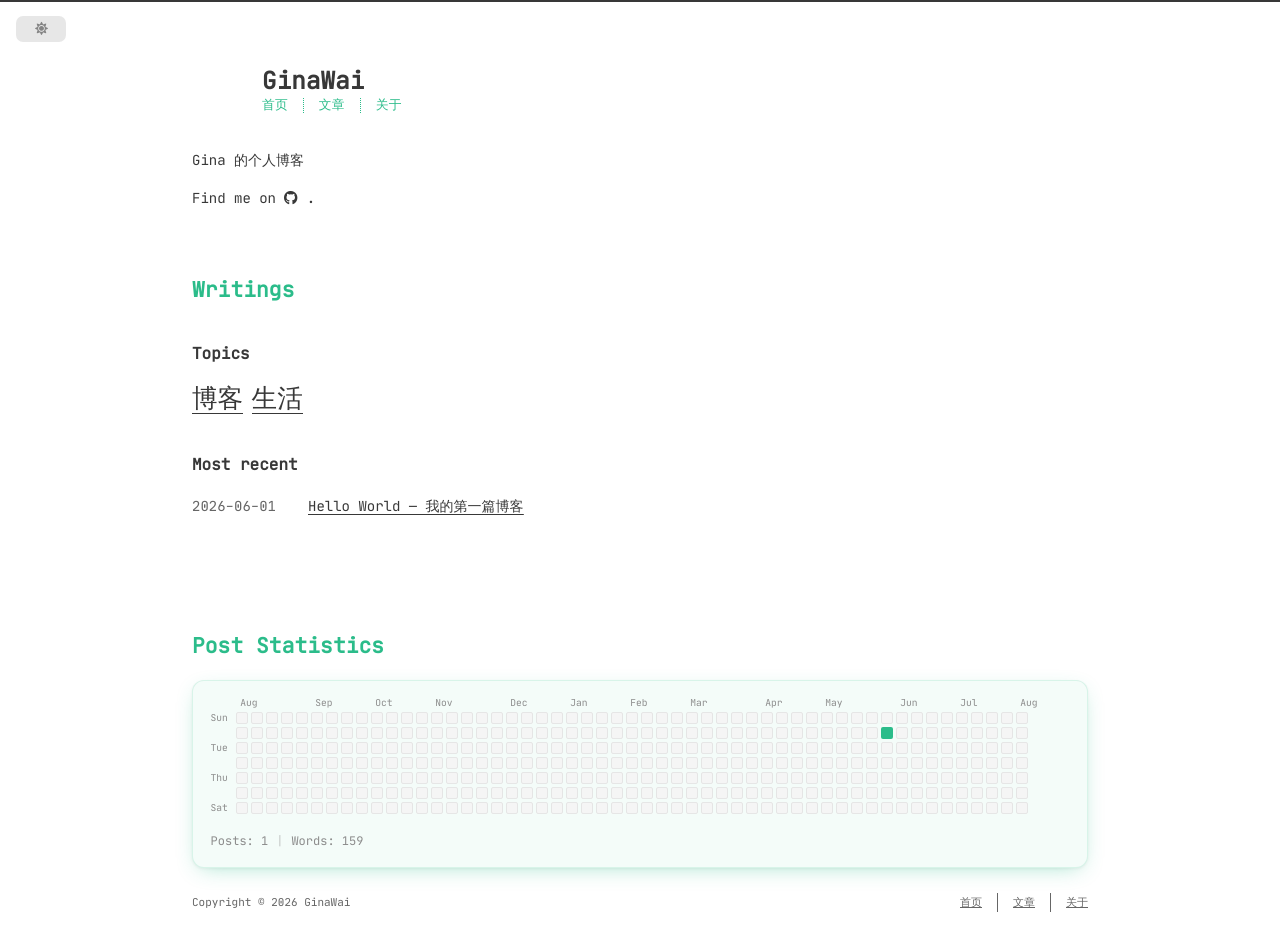
<file: index.html>
<!doctype html><html lang=en><head><meta name=generator content="Hugo 0.164.0"><link rel=stylesheet href=/lib/font-awesome/css/all.min.css><link rel=preload href=/lib/font-awesome/webfonts/fa-brands-400.woff2 as=font type=font/woff2 crossorigin=anonymous><link rel=preload href=/lib/font-awesome/webfonts/fa-regular-400.woff2 as=font type=font/woff2 crossorigin=anonymous><link rel=preload href=/lib/font-awesome/webfonts/fa-solid-900.woff2 as=font type=font/woff2 crossorigin=anonymous><link rel=preload href=/lib/JetBrainsMono/web/woff2/JetBrainsMono-Regular.woff2 as=font type=font/woff2 crossorigin=anonymous><meta charset=utf-8><meta http-equiv=X-UA-Compatible content="IE=edge"><title>GinaWai</title><link rel=canonical href=https://ginawai.com/><meta name=description content="Gina 的个人博客"><meta name=viewport content="width=device-width,initial-scale=1"><meta name=robots content="all,follow"><meta name=googlebot content="index,follow,snippet,archive"><meta property="og:title" content="GinaWai"><meta property="og:description" content><meta property="og:type" content="website"><meta property="og:url" content="https://ginawai.com/"><meta property="og:site_name" content="GinaWai"><meta name=twitter:card content="summary"><meta name=twitter:title content="GinaWai"><meta name=twitter:description content="Gina 的个人博客"><script type=application/ld+json>{"@context":"https://schema.org","@type":"WebSite","description":"Gina 的个人博客","inLanguage":"en","name":"GinaWai","publisher":{"@type":"Organization","logo":{"@type":"ImageObject","url":"https://ginawai.com/images/logo.png"},"name":"GinaWai"},"url":"https://ginawai.com/"}</script><link rel=stylesheet href=/css/styles.3b1cc9572a109bce3644750504dba1f83e7b156c84bf9d6080d5e50a12a314f81634ddd7fe08fe8ab1864ca6730eee7ba30453d2469bfb63cdae77ea252ee211.css integrity="sha512-OxzJVyoQm842RHUFBNuh+D57FWyEv51ggNXlChKjFPgWNN3X/gj+irGGTKZzDu57owRT0kab+2PNrnfqJS7iEQ==" crossorigin=anonymous><link rel=icon type=image/x-icon href=https://ginawai.com/images/favicon.ico><link rel="shortcut icon" type=image/x-icon href=https://ginawai.com/images/favicon.ico><script>(function(){try{var n=localStorage.getItem("theme"),t=window.matchMedia&&window.matchMedia("(prefers-color-scheme: dark)").matches?"dark":"light",e=n||t;(e==="white"||e==="classic")&&(e="light",localStorage.setItem("theme",e)),e&&e!=="default"&&document.documentElement.classList.add("theme-"+e)}catch{}})()</script><script>document.documentElement.dataset.copyLabel="Copy",document.documentElement.dataset.copiedLabel="Copied!",document.documentElement.dataset.searchTitle="Search",document.documentElement.dataset.searchLoading="Loading…",document.documentElement.dataset.searchNoResults="No results found",document.documentElement.dataset.searchError="Search index failed to load.",document.documentElement.dataset.webmentionsEmpty="No mentions yet",document.documentElement.dataset.webmentionsAnon="Mention"</script></head><body class="max-width mx-auto px3 ltr"><div id=reading-progress class=reading-progress aria-hidden=true hidden></div><div class=theme-switcher></div><div class="content index py4"><header id=header><a href=https://ginawai.com/ class=h-card rel=me><div id=logo style=background-image:url(https://ginawai.com/images/logo.png)></div><div id=title><h1 class=p-name>GinaWai</h1></div></a><div id=nav><ul><li class=icon><a href=# aria-label=Menu><i class="fas fa-bars fa-2x" aria-hidden=true></i></a></li><li><a href=/>首页</a></li><li><a href=/posts/>文章</a></li><li><a href=/about/>关于</a></li></ul></div></header><section id=about>Gina 的个人博客<p>Find me on
<a class=icon target=_blank rel="me noopener noreferrer" href=https://github.com/Ginawai aria-label=github><i class="fab fa-github" aria-hidden=true></i>
</a>.</p></section><section id=writing><span class=h1><a href=https://ginawai.com/>Writings</a></span>
<span class=h2>Topics</span>
<span class="widget tagcloud"><a style=font-size:1.6rem href=https://ginawai.com/tags/%E5%8D%9A%E5%AE%A2/>博客</a>
<a style=font-size:1.6rem href=https://ginawai.com/tags/%E7%94%9F%E6%B4%BB/>生活</a>
</span><span class=h2>Most recent</span><ul class=post-list><li class=post-item><div class=meta><time datetime="2026-06-01 00:00:00 +0000 UTC" itemprop=datePublished>2026-06-01</time></div><span><a href=https://ginawai.com/posts/hello-world/>Hello World — 我的第一篇博客</a></span></li></ul></section><section id=recent-activity><div class=activity-head><span class=h1>Post Statistics</span></div><div class=activity-chart><div class=heatmap><div class=heat-months><span class=heat-corner></span><div class=heat-month-cols><span class="heat-month is-on">Aug</span>
<span class=heat-month></span>
<span class=heat-month></span>
<span class=heat-month></span>
<span class=heat-month></span>
<span class="heat-month is-on">Sep</span>
<span class=heat-month></span>
<span class=heat-month></span>
<span class=heat-month></span>
<span class="heat-month is-on">Oct</span>
<span class=heat-month></span>
<span class=heat-month></span>
<span class=heat-month></span>
<span class="heat-month is-on">Nov</span>
<span class=heat-month></span>
<span class=heat-month></span>
<span class=heat-month></span>
<span class=heat-month></span>
<span class="heat-month is-on">Dec</span>
<span class=heat-month></span>
<span class=heat-month></span>
<span class=heat-month></span>
<span class="heat-month is-on">Jan</span>
<span class=heat-month></span>
<span class=heat-month></span>
<span class=heat-month></span>
<span class="heat-month is-on">Feb</span>
<span class=heat-month></span>
<span class=heat-month></span>
<span class=heat-month></span>
<span class="heat-month is-on">Mar</span>
<span class=heat-month></span>
<span class=heat-month></span>
<span class=heat-month></span>
<span class=heat-month></span>
<span class="heat-month is-on">Apr</span>
<span class=heat-month></span>
<span class=heat-month></span>
<span class=heat-month></span>
<span class="heat-month is-on">May</span>
<span class=heat-month></span>
<span class=heat-month></span>
<span class=heat-month></span>
<span class=heat-month></span>
<span class="heat-month is-on">Jun</span>
<span class=heat-month></span>
<span class=heat-month></span>
<span class=heat-month></span>
<span class="heat-month is-on">Jul</span>
<span class=heat-month></span>
<span class=heat-month></span>
<span class=heat-month></span>
<span class="heat-month is-on">Aug</span></div></div><div class=heat-body><div class=heat-weekdays><span class=heat-wd>Sun</span>
<span class="heat-wd is-blank"></span>
<span class=heat-wd>Tue</span>
<span class="heat-wd is-blank"></span>
<span class=heat-wd>Thu</span>
<span class="heat-wd is-blank"></span>
<span class=heat-wd>Sat</span></div><div class=heat-grid><div class=heat-week><span class="heat-cell L0" title="2025-08-03 · 0 posts"></span>
<span class="heat-cell L0" title="2025-08-04 · 0 posts"></span>
<span class="heat-cell L0" title="2025-08-05 · 0 posts"></span>
<span class="heat-cell L0" title="2025-08-06 · 0 posts"></span>
<span class="heat-cell L0" title="2025-08-07 · 0 posts"></span>
<span class="heat-cell L0" title="2025-08-08 · 0 posts"></span>
<span class="heat-cell L0" title="2025-08-09 · 0 posts"></span></div><div class=heat-week><span class="heat-cell L0" title="2025-08-10 · 0 posts"></span>
<span class="heat-cell L0" title="2025-08-11 · 0 posts"></span>
<span class="heat-cell L0" title="2025-08-12 · 0 posts"></span>
<span class="heat-cell L0" title="2025-08-13 · 0 posts"></span>
<span class="heat-cell L0" title="2025-08-14 · 0 posts"></span>
<span class="heat-cell L0" title="2025-08-15 · 0 posts"></span>
<span class="heat-cell L0" title="2025-08-16 · 0 posts"></span></div><div class=heat-week><span class="heat-cell L0" title="2025-08-17 · 0 posts"></span>
<span class="heat-cell L0" title="2025-08-18 · 0 posts"></span>
<span class="heat-cell L0" title="2025-08-19 · 0 posts"></span>
<span class="heat-cell L0" title="2025-08-20 · 0 posts"></span>
<span class="heat-cell L0" title="2025-08-21 · 0 posts"></span>
<span class="heat-cell L0" title="2025-08-22 · 0 posts"></span>
<span class="heat-cell L0" title="2025-08-23 · 0 posts"></span></div><div class=heat-week><span class="heat-cell L0" title="2025-08-24 · 0 posts"></span>
<span class="heat-cell L0" title="2025-08-25 · 0 posts"></span>
<span class="heat-cell L0" title="2025-08-26 · 0 posts"></span>
<span class="heat-cell L0" title="2025-08-27 · 0 posts"></span>
<span class="heat-cell L0" title="2025-08-28 · 0 posts"></span>
<span class="heat-cell L0" title="2025-08-29 · 0 posts"></span>
<span class="heat-cell L0" title="2025-08-30 · 0 posts"></span></div><div class=heat-week><span class="heat-cell L0" title="2025-08-31 · 0 posts"></span>
<span class="heat-cell L0" title="2025-09-01 · 0 posts"></span>
<span class="heat-cell L0" title="2025-09-02 · 0 posts"></span>
<span class="heat-cell L0" title="2025-09-03 · 0 posts"></span>
<span class="heat-cell L0" title="2025-09-04 · 0 posts"></span>
<span class="heat-cell L0" title="2025-09-05 · 0 posts"></span>
<span class="heat-cell L0" title="2025-09-06 · 0 posts"></span></div><div class=heat-week><span class="heat-cell L0" title="2025-09-07 · 0 posts"></span>
<span class="heat-cell L0" title="2025-09-08 · 0 posts"></span>
<span class="heat-cell L0" title="2025-09-09 · 0 posts"></span>
<span class="heat-cell L0" title="2025-09-10 · 0 posts"></span>
<span class="heat-cell L0" title="2025-09-11 · 0 posts"></span>
<span class="heat-cell L0" title="2025-09-12 · 0 posts"></span>
<span class="heat-cell L0" title="2025-09-13 · 0 posts"></span></div><div class=heat-week><span class="heat-cell L0" title="2025-09-14 · 0 posts"></span>
<span class="heat-cell L0" title="2025-09-15 · 0 posts"></span>
<span class="heat-cell L0" title="2025-09-16 · 0 posts"></span>
<span class="heat-cell L0" title="2025-09-17 · 0 posts"></span>
<span class="heat-cell L0" title="2025-09-18 · 0 posts"></span>
<span class="heat-cell L0" title="2025-09-19 · 0 posts"></span>
<span class="heat-cell L0" title="2025-09-20 · 0 posts"></span></div><div class=heat-week><span class="heat-cell L0" title="2025-09-21 · 0 posts"></span>
<span class="heat-cell L0" title="2025-09-22 · 0 posts"></span>
<span class="heat-cell L0" title="2025-09-23 · 0 posts"></span>
<span class="heat-cell L0" title="2025-09-24 · 0 posts"></span>
<span class="heat-cell L0" title="2025-09-25 · 0 posts"></span>
<span class="heat-cell L0" title="2025-09-26 · 0 posts"></span>
<span class="heat-cell L0" title="2025-09-27 · 0 posts"></span></div><div class=heat-week><span class="heat-cell L0" title="2025-09-28 · 0 posts"></span>
<span class="heat-cell L0" title="2025-09-29 · 0 posts"></span>
<span class="heat-cell L0" title="2025-09-30 · 0 posts"></span>
<span class="heat-cell L0" title="2025-10-01 · 0 posts"></span>
<span class="heat-cell L0" title="2025-10-02 · 0 posts"></span>
<span class="heat-cell L0" title="2025-10-03 · 0 posts"></span>
<span class="heat-cell L0" title="2025-10-04 · 0 posts"></span></div><div class=heat-week><span class="heat-cell L0" title="2025-10-05 · 0 posts"></span>
<span class="heat-cell L0" title="2025-10-06 · 0 posts"></span>
<span class="heat-cell L0" title="2025-10-07 · 0 posts"></span>
<span class="heat-cell L0" title="2025-10-08 · 0 posts"></span>
<span class="heat-cell L0" title="2025-10-09 · 0 posts"></span>
<span class="heat-cell L0" title="2025-10-10 · 0 posts"></span>
<span class="heat-cell L0" title="2025-10-11 · 0 posts"></span></div><div class=heat-week><span class="heat-cell L0" title="2025-10-12 · 0 posts"></span>
<span class="heat-cell L0" title="2025-10-13 · 0 posts"></span>
<span class="heat-cell L0" title="2025-10-14 · 0 posts"></span>
<span class="heat-cell L0" title="2025-10-15 · 0 posts"></span>
<span class="heat-cell L0" title="2025-10-16 · 0 posts"></span>
<span class="heat-cell L0" title="2025-10-17 · 0 posts"></span>
<span class="heat-cell L0" title="2025-10-18 · 0 posts"></span></div><div class=heat-week><span class="heat-cell L0" title="2025-10-19 · 0 posts"></span>
<span class="heat-cell L0" title="2025-10-20 · 0 posts"></span>
<span class="heat-cell L0" title="2025-10-21 · 0 posts"></span>
<span class="heat-cell L0" title="2025-10-22 · 0 posts"></span>
<span class="heat-cell L0" title="2025-10-23 · 0 posts"></span>
<span class="heat-cell L0" title="2025-10-24 · 0 posts"></span>
<span class="heat-cell L0" title="2025-10-25 · 0 posts"></span></div><div class=heat-week><span class="heat-cell L0" title="2025-10-26 · 0 posts"></span>
<span class="heat-cell L0" title="2025-10-27 · 0 posts"></span>
<span class="heat-cell L0" title="2025-10-28 · 0 posts"></span>
<span class="heat-cell L0" title="2025-10-29 · 0 posts"></span>
<span class="heat-cell L0" title="2025-10-30 · 0 posts"></span>
<span class="heat-cell L0" title="2025-10-31 · 0 posts"></span>
<span class="heat-cell L0" title="2025-11-01 · 0 posts"></span></div><div class=heat-week><span class="heat-cell L0" title="2025-11-02 · 0 posts"></span>
<span class="heat-cell L0" title="2025-11-03 · 0 posts"></span>
<span class="heat-cell L0" title="2025-11-04 · 0 posts"></span>
<span class="heat-cell L0" title="2025-11-05 · 0 posts"></span>
<span class="heat-cell L0" title="2025-11-06 · 0 posts"></span>
<span class="heat-cell L0" title="2025-11-07 · 0 posts"></span>
<span class="heat-cell L0" title="2025-11-08 · 0 posts"></span></div><div class=heat-week><span class="heat-cell L0" title="2025-11-09 · 0 posts"></span>
<span class="heat-cell L0" title="2025-11-10 · 0 posts"></span>
<span class="heat-cell L0" title="2025-11-11 · 0 posts"></span>
<span class="heat-cell L0" title="2025-11-12 · 0 posts"></span>
<span class="heat-cell L0" title="2025-11-13 · 0 posts"></span>
<span class="heat-cell L0" title="2025-11-14 · 0 posts"></span>
<span class="heat-cell L0" title="2025-11-15 · 0 posts"></span></div><div class=heat-week><span class="heat-cell L0" title="2025-11-16 · 0 posts"></span>
<span class="heat-cell L0" title="2025-11-17 · 0 posts"></span>
<span class="heat-cell L0" title="2025-11-18 · 0 posts"></span>
<span class="heat-cell L0" title="2025-11-19 · 0 posts"></span>
<span class="heat-cell L0" title="2025-11-20 · 0 posts"></span>
<span class="heat-cell L0" title="2025-11-21 · 0 posts"></span>
<span class="heat-cell L0" title="2025-11-22 · 0 posts"></span></div><div class=heat-week><span class="heat-cell L0" title="2025-11-23 · 0 posts"></span>
<span class="heat-cell L0" title="2025-11-24 · 0 posts"></span>
<span class="heat-cell L0" title="2025-11-25 · 0 posts"></span>
<span class="heat-cell L0" title="2025-11-26 · 0 posts"></span>
<span class="heat-cell L0" title="2025-11-27 · 0 posts"></span>
<span class="heat-cell L0" title="2025-11-28 · 0 posts"></span>
<span class="heat-cell L0" title="2025-11-29 · 0 posts"></span></div><div class=heat-week><span class="heat-cell L0" title="2025-11-30 · 0 posts"></span>
<span class="heat-cell L0" title="2025-12-01 · 0 posts"></span>
<span class="heat-cell L0" title="2025-12-02 · 0 posts"></span>
<span class="heat-cell L0" title="2025-12-03 · 0 posts"></span>
<span class="heat-cell L0" title="2025-12-04 · 0 posts"></span>
<span class="heat-cell L0" title="2025-12-05 · 0 posts"></span>
<span class="heat-cell L0" title="2025-12-06 · 0 posts"></span></div><div class=heat-week><span class="heat-cell L0" title="2025-12-07 · 0 posts"></span>
<span class="heat-cell L0" title="2025-12-08 · 0 posts"></span>
<span class="heat-cell L0" title="2025-12-09 · 0 posts"></span>
<span class="heat-cell L0" title="2025-12-10 · 0 posts"></span>
<span class="heat-cell L0" title="2025-12-11 · 0 posts"></span>
<span class="heat-cell L0" title="2025-12-12 · 0 posts"></span>
<span class="heat-cell L0" title="2025-12-13 · 0 posts"></span></div><div class=heat-week><span class="heat-cell L0" title="2025-12-14 · 0 posts"></span>
<span class="heat-cell L0" title="2025-12-15 · 0 posts"></span>
<span class="heat-cell L0" title="2025-12-16 · 0 posts"></span>
<span class="heat-cell L0" title="2025-12-17 · 0 posts"></span>
<span class="heat-cell L0" title="2025-12-18 · 0 posts"></span>
<span class="heat-cell L0" title="2025-12-19 · 0 posts"></span>
<span class="heat-cell L0" title="2025-12-20 · 0 posts"></span></div><div class=heat-week><span class="heat-cell L0" title="2025-12-21 · 0 posts"></span>
<span class="heat-cell L0" title="2025-12-22 · 0 posts"></span>
<span class="heat-cell L0" title="2025-12-23 · 0 posts"></span>
<span class="heat-cell L0" title="2025-12-24 · 0 posts"></span>
<span class="heat-cell L0" title="2025-12-25 · 0 posts"></span>
<span class="heat-cell L0" title="2025-12-26 · 0 posts"></span>
<span class="heat-cell L0" title="2025-12-27 · 0 posts"></span></div><div class=heat-week><span class="heat-cell L0" title="2025-12-28 · 0 posts"></span>
<span class="heat-cell L0" title="2025-12-29 · 0 posts"></span>
<span class="heat-cell L0" title="2025-12-30 · 0 posts"></span>
<span class="heat-cell L0" title="2025-12-31 · 0 posts"></span>
<span class="heat-cell L0" title="2026-01-01 · 0 posts"></span>
<span class="heat-cell L0" title="2026-01-02 · 0 posts"></span>
<span class="heat-cell L0" title="2026-01-03 · 0 posts"></span></div><div class=heat-week><span class="heat-cell L0" title="2026-01-04 · 0 posts"></span>
<span class="heat-cell L0" title="2026-01-05 · 0 posts"></span>
<span class="heat-cell L0" title="2026-01-06 · 0 posts"></span>
<span class="heat-cell L0" title="2026-01-07 · 0 posts"></span>
<span class="heat-cell L0" title="2026-01-08 · 0 posts"></span>
<span class="heat-cell L0" title="2026-01-09 · 0 posts"></span>
<span class="heat-cell L0" title="2026-01-10 · 0 posts"></span></div><div class=heat-week><span class="heat-cell L0" title="2026-01-11 · 0 posts"></span>
<span class="heat-cell L0" title="2026-01-12 · 0 posts"></span>
<span class="heat-cell L0" title="2026-01-13 · 0 posts"></span>
<span class="heat-cell L0" title="2026-01-14 · 0 posts"></span>
<span class="heat-cell L0" title="2026-01-15 · 0 posts"></span>
<span class="heat-cell L0" title="2026-01-16 · 0 posts"></span>
<span class="heat-cell L0" title="2026-01-17 · 0 posts"></span></div><div class=heat-week><span class="heat-cell L0" title="2026-01-18 · 0 posts"></span>
<span class="heat-cell L0" title="2026-01-19 · 0 posts"></span>
<span class="heat-cell L0" title="2026-01-20 · 0 posts"></span>
<span class="heat-cell L0" title="2026-01-21 · 0 posts"></span>
<span class="heat-cell L0" title="2026-01-22 · 0 posts"></span>
<span class="heat-cell L0" title="2026-01-23 · 0 posts"></span>
<span class="heat-cell L0" title="2026-01-24 · 0 posts"></span></div><div class=heat-week><span class="heat-cell L0" title="2026-01-25 · 0 posts"></span>
<span class="heat-cell L0" title="2026-01-26 · 0 posts"></span>
<span class="heat-cell L0" title="2026-01-27 · 0 posts"></span>
<span class="heat-cell L0" title="2026-01-28 · 0 posts"></span>
<span class="heat-cell L0" title="2026-01-29 · 0 posts"></span>
<span class="heat-cell L0" title="2026-01-30 · 0 posts"></span>
<span class="heat-cell L0" title="2026-01-31 · 0 posts"></span></div><div class=heat-week><span class="heat-cell L0" title="2026-02-01 · 0 posts"></span>
<span class="heat-cell L0" title="2026-02-02 · 0 posts"></span>
<span class="heat-cell L0" title="2026-02-03 · 0 posts"></span>
<span class="heat-cell L0" title="2026-02-04 · 0 posts"></span>
<span class="heat-cell L0" title="2026-02-05 · 0 posts"></span>
<span class="heat-cell L0" title="2026-02-06 · 0 posts"></span>
<span class="heat-cell L0" title="2026-02-07 · 0 posts"></span></div><div class=heat-week><span class="heat-cell L0" title="2026-02-08 · 0 posts"></span>
<span class="heat-cell L0" title="2026-02-09 · 0 posts"></span>
<span class="heat-cell L0" title="2026-02-10 · 0 posts"></span>
<span class="heat-cell L0" title="2026-02-11 · 0 posts"></span>
<span class="heat-cell L0" title="2026-02-12 · 0 posts"></span>
<span class="heat-cell L0" title="2026-02-13 · 0 posts"></span>
<span class="heat-cell L0" title="2026-02-14 · 0 posts"></span></div><div class=heat-week><span class="heat-cell L0" title="2026-02-15 · 0 posts"></span>
<span class="heat-cell L0" title="2026-02-16 · 0 posts"></span>
<span class="heat-cell L0" title="2026-02-17 · 0 posts"></span>
<span class="heat-cell L0" title="2026-02-18 · 0 posts"></span>
<span class="heat-cell L0" title="2026-02-19 · 0 posts"></span>
<span class="heat-cell L0" title="2026-02-20 · 0 posts"></span>
<span class="heat-cell L0" title="2026-02-21 · 0 posts"></span></div><div class=heat-week><span class="heat-cell L0" title="2026-02-22 · 0 posts"></span>
<span class="heat-cell L0" title="2026-02-23 · 0 posts"></span>
<span class="heat-cell L0" title="2026-02-24 · 0 posts"></span>
<span class="heat-cell L0" title="2026-02-25 · 0 posts"></span>
<span class="heat-cell L0" title="2026-02-26 · 0 posts"></span>
<span class="heat-cell L0" title="2026-02-27 · 0 posts"></span>
<span class="heat-cell L0" title="2026-02-28 · 0 posts"></span></div><div class=heat-week><span class="heat-cell L0" title="2026-03-01 · 0 posts"></span>
<span class="heat-cell L0" title="2026-03-02 · 0 posts"></span>
<span class="heat-cell L0" title="2026-03-03 · 0 posts"></span>
<span class="heat-cell L0" title="2026-03-04 · 0 posts"></span>
<span class="heat-cell L0" title="2026-03-05 · 0 posts"></span>
<span class="heat-cell L0" title="2026-03-06 · 0 posts"></span>
<span class="heat-cell L0" title="2026-03-07 · 0 posts"></span></div><div class=heat-week><span class="heat-cell L0" title="2026-03-08 · 0 posts"></span>
<span class="heat-cell L0" title="2026-03-09 · 0 posts"></span>
<span class="heat-cell L0" title="2026-03-10 · 0 posts"></span>
<span class="heat-cell L0" title="2026-03-11 · 0 posts"></span>
<span class="heat-cell L0" title="2026-03-12 · 0 posts"></span>
<span class="heat-cell L0" title="2026-03-13 · 0 posts"></span>
<span class="heat-cell L0" title="2026-03-14 · 0 posts"></span></div><div class=heat-week><span class="heat-cell L0" title="2026-03-15 · 0 posts"></span>
<span class="heat-cell L0" title="2026-03-16 · 0 posts"></span>
<span class="heat-cell L0" title="2026-03-17 · 0 posts"></span>
<span class="heat-cell L0" title="2026-03-18 · 0 posts"></span>
<span class="heat-cell L0" title="2026-03-19 · 0 posts"></span>
<span class="heat-cell L0" title="2026-03-20 · 0 posts"></span>
<span class="heat-cell L0" title="2026-03-21 · 0 posts"></span></div><div class=heat-week><span class="heat-cell L0" title="2026-03-22 · 0 posts"></span>
<span class="heat-cell L0" title="2026-03-23 · 0 posts"></span>
<span class="heat-cell L0" title="2026-03-24 · 0 posts"></span>
<span class="heat-cell L0" title="2026-03-25 · 0 posts"></span>
<span class="heat-cell L0" title="2026-03-26 · 0 posts"></span>
<span class="heat-cell L0" title="2026-03-27 · 0 posts"></span>
<span class="heat-cell L0" title="2026-03-28 · 0 posts"></span></div><div class=heat-week><span class="heat-cell L0" title="2026-03-29 · 0 posts"></span>
<span class="heat-cell L0" title="2026-03-30 · 0 posts"></span>
<span class="heat-cell L0" title="2026-03-31 · 0 posts"></span>
<span class="heat-cell L0" title="2026-04-01 · 0 posts"></span>
<span class="heat-cell L0" title="2026-04-02 · 0 posts"></span>
<span class="heat-cell L0" title="2026-04-03 · 0 posts"></span>
<span class="heat-cell L0" title="2026-04-04 · 0 posts"></span></div><div class=heat-week><span class="heat-cell L0" title="2026-04-05 · 0 posts"></span>
<span class="heat-cell L0" title="2026-04-06 · 0 posts"></span>
<span class="heat-cell L0" title="2026-04-07 · 0 posts"></span>
<span class="heat-cell L0" title="2026-04-08 · 0 posts"></span>
<span class="heat-cell L0" title="2026-04-09 · 0 posts"></span>
<span class="heat-cell L0" title="2026-04-10 · 0 posts"></span>
<span class="heat-cell L0" title="2026-04-11 · 0 posts"></span></div><div class=heat-week><span class="heat-cell L0" title="2026-04-12 · 0 posts"></span>
<span class="heat-cell L0" title="2026-04-13 · 0 posts"></span>
<span class="heat-cell L0" title="2026-04-14 · 0 posts"></span>
<span class="heat-cell L0" title="2026-04-15 · 0 posts"></span>
<span class="heat-cell L0" title="2026-04-16 · 0 posts"></span>
<span class="heat-cell L0" title="2026-04-17 · 0 posts"></span>
<span class="heat-cell L0" title="2026-04-18 · 0 posts"></span></div><div class=heat-week><span class="heat-cell L0" title="2026-04-19 · 0 posts"></span>
<span class="heat-cell L0" title="2026-04-20 · 0 posts"></span>
<span class="heat-cell L0" title="2026-04-21 · 0 posts"></span>
<span class="heat-cell L0" title="2026-04-22 · 0 posts"></span>
<span class="heat-cell L0" title="2026-04-23 · 0 posts"></span>
<span class="heat-cell L0" title="2026-04-24 · 0 posts"></span>
<span class="heat-cell L0" title="2026-04-25 · 0 posts"></span></div><div class=heat-week><span class="heat-cell L0" title="2026-04-26 · 0 posts"></span>
<span class="heat-cell L0" title="2026-04-27 · 0 posts"></span>
<span class="heat-cell L0" title="2026-04-28 · 0 posts"></span>
<span class="heat-cell L0" title="2026-04-29 · 0 posts"></span>
<span class="heat-cell L0" title="2026-04-30 · 0 posts"></span>
<span class="heat-cell L0" title="2026-05-01 · 0 posts"></span>
<span class="heat-cell L0" title="2026-05-02 · 0 posts"></span></div><div class=heat-week><span class="heat-cell L0" title="2026-05-03 · 0 posts"></span>
<span class="heat-cell L0" title="2026-05-04 · 0 posts"></span>
<span class="heat-cell L0" title="2026-05-05 · 0 posts"></span>
<span class="heat-cell L0" title="2026-05-06 · 0 posts"></span>
<span class="heat-cell L0" title="2026-05-07 · 0 posts"></span>
<span class="heat-cell L0" title="2026-05-08 · 0 posts"></span>
<span class="heat-cell L0" title="2026-05-09 · 0 posts"></span></div><div class=heat-week><span class="heat-cell L0" title="2026-05-10 · 0 posts"></span>
<span class="heat-cell L0" title="2026-05-11 · 0 posts"></span>
<span class="heat-cell L0" title="2026-05-12 · 0 posts"></span>
<span class="heat-cell L0" title="2026-05-13 · 0 posts"></span>
<span class="heat-cell L0" title="2026-05-14 · 0 posts"></span>
<span class="heat-cell L0" title="2026-05-15 · 0 posts"></span>
<span class="heat-cell L0" title="2026-05-16 · 0 posts"></span></div><div class=heat-week><span class="heat-cell L0" title="2026-05-17 · 0 posts"></span>
<span class="heat-cell L0" title="2026-05-18 · 0 posts"></span>
<span class="heat-cell L0" title="2026-05-19 · 0 posts"></span>
<span class="heat-cell L0" title="2026-05-20 · 0 posts"></span>
<span class="heat-cell L0" title="2026-05-21 · 0 posts"></span>
<span class="heat-cell L0" title="2026-05-22 · 0 posts"></span>
<span class="heat-cell L0" title="2026-05-23 · 0 posts"></span></div><div class=heat-week><span class="heat-cell L0" title="2026-05-24 · 0 posts"></span>
<span class="heat-cell L0" title="2026-05-25 · 0 posts"></span>
<span class="heat-cell L0" title="2026-05-26 · 0 posts"></span>
<span class="heat-cell L0" title="2026-05-27 · 0 posts"></span>
<span class="heat-cell L0" title="2026-05-28 · 0 posts"></span>
<span class="heat-cell L0" title="2026-05-29 · 0 posts"></span>
<span class="heat-cell L0" title="2026-05-30 · 0 posts"></span></div><div class=heat-week><span class="heat-cell L0" title="2026-05-31 · 0 posts"></span>
<span class="heat-cell L4" title="2026-06-01 · 1 post"></span>
<span class="heat-cell L0" title="2026-06-02 · 0 posts"></span>
<span class="heat-cell L0" title="2026-06-03 · 0 posts"></span>
<span class="heat-cell L0" title="2026-06-04 · 0 posts"></span>
<span class="heat-cell L0" title="2026-06-05 · 0 posts"></span>
<span class="heat-cell L0" title="2026-06-06 · 0 posts"></span></div><div class=heat-week><span class="heat-cell L0" title="2026-06-07 · 0 posts"></span>
<span class="heat-cell L0" title="2026-06-08 · 0 posts"></span>
<span class="heat-cell L0" title="2026-06-09 · 0 posts"></span>
<span class="heat-cell L0" title="2026-06-10 · 0 posts"></span>
<span class="heat-cell L0" title="2026-06-11 · 0 posts"></span>
<span class="heat-cell L0" title="2026-06-12 · 0 posts"></span>
<span class="heat-cell L0" title="2026-06-13 · 0 posts"></span></div><div class=heat-week><span class="heat-cell L0" title="2026-06-14 · 0 posts"></span>
<span class="heat-cell L0" title="2026-06-15 · 0 posts"></span>
<span class="heat-cell L0" title="2026-06-16 · 0 posts"></span>
<span class="heat-cell L0" title="2026-06-17 · 0 posts"></span>
<span class="heat-cell L0" title="2026-06-18 · 0 posts"></span>
<span class="heat-cell L0" title="2026-06-19 · 0 posts"></span>
<span class="heat-cell L0" title="2026-06-20 · 0 posts"></span></div><div class=heat-week><span class="heat-cell L0" title="2026-06-21 · 0 posts"></span>
<span class="heat-cell L0" title="2026-06-22 · 0 posts"></span>
<span class="heat-cell L0" title="2026-06-23 · 0 posts"></span>
<span class="heat-cell L0" title="2026-06-24 · 0 posts"></span>
<span class="heat-cell L0" title="2026-06-25 · 0 posts"></span>
<span class="heat-cell L0" title="2026-06-26 · 0 posts"></span>
<span class="heat-cell L0" title="2026-06-27 · 0 posts"></span></div><div class=heat-week><span class="heat-cell L0" title="2026-06-28 · 0 posts"></span>
<span class="heat-cell L0" title="2026-06-29 · 0 posts"></span>
<span class="heat-cell L0" title="2026-06-30 · 0 posts"></span>
<span class="heat-cell L0" title="2026-07-01 · 0 posts"></span>
<span class="heat-cell L0" title="2026-07-02 · 0 posts"></span>
<span class="heat-cell L0" title="2026-07-03 · 0 posts"></span>
<span class="heat-cell L0" title="2026-07-04 · 0 posts"></span></div><div class=heat-week><span class="heat-cell L0" title="2026-07-05 · 0 posts"></span>
<span class="heat-cell L0" title="2026-07-06 · 0 posts"></span>
<span class="heat-cell L0" title="2026-07-07 · 0 posts"></span>
<span class="heat-cell L0" title="2026-07-08 · 0 posts"></span>
<span class="heat-cell L0" title="2026-07-09 · 0 posts"></span>
<span class="heat-cell L0" title="2026-07-10 · 0 posts"></span>
<span class="heat-cell L0" title="2026-07-11 · 0 posts"></span></div><div class=heat-week><span class="heat-cell L0" title="2026-07-12 · 0 posts"></span>
<span class="heat-cell L0" title="2026-07-13 · 0 posts"></span>
<span class="heat-cell L0" title="2026-07-14 · 0 posts"></span>
<span class="heat-cell L0" title="2026-07-15 · 0 posts"></span>
<span class="heat-cell L0" title="2026-07-16 · 0 posts"></span>
<span class="heat-cell L0" title="2026-07-17 · 0 posts"></span>
<span class="heat-cell L0" title="2026-07-18 · 0 posts"></span></div><div class=heat-week><span class="heat-cell L0" title="2026-07-19 · 0 posts"></span>
<span class="heat-cell L0" title="2026-07-20 · 0 posts"></span>
<span class="heat-cell L0" title="2026-07-21 · 0 posts"></span>
<span class="heat-cell L0" title="2026-07-22 · 0 posts"></span>
<span class="heat-cell L0" title="2026-07-23 · 0 posts"></span>
<span class="heat-cell L0" title="2026-07-24 · 0 posts"></span>
<span class="heat-cell L0" title="2026-07-25 · 0 posts"></span></div><div class=heat-week><span class="heat-cell L0" title="2026-07-26 · 0 posts"></span>
<span class="heat-cell L0" title="2026-07-27 · 0 posts"></span>
<span class="heat-cell L0" title="2026-07-28 · 0 posts"></span>
<span class="heat-cell L0" title="2026-07-29 · 0 posts"></span>
<span class="heat-cell L0" title="2026-07-30 · 0 posts"></span>
<span class="heat-cell L0" title="2026-07-31 · 0 posts"></span>
<span class="heat-cell L0" title="2026-08-01 · 0 posts"></span></div><div class=heat-week><span class="heat-cell L0" title="2026-08-02 · 0 posts"></span>
<span class="heat-cell L0" title="2026-08-03 · 0 posts"></span>
<span class="heat-cell L0" title="2026-08-04 · 0 posts"></span>
<span class="heat-cell L0" title="2026-08-05 · 0 posts"></span>
<span class="heat-cell L0" title="2026-08-06 · 0 posts"></span>
<span class="heat-cell L0" title="2026-08-07 · 0 posts"></span>
<span class="heat-cell L0" title="2026-08-08 · 0 posts"></span></div></div></div></div><div class=heat-footer><span>Posts: 1</span>
<span class=sep>|</span>
<span>Words: 159</span></div></div></section><footer id=footer><div class=footer-left>Copyright &copy; 2026 GinaWai</div><div class=footer-right><nav><ul><li><a href=/>首页</a></li><li><a href=/posts/>文章</a></li><li><a href=/about/>关于</a></li></ul></nav></div></footer></div><script src=/js/spa-router.637fb8d1996ee2706d24be5bfd0c84d094823e34cc6b64ae75e659a08a1dd5ace5e70ab5e1a405f4eef6eb3517e482131d3cbdc790307d24cf4b06fe2ed41cc1.js integrity="sha512-Y3+40Zlu4nBtJL5b/QyE0JSCPjTMa2SudeZZoIod1azl5wq14aQF9O726zUX5IITHTy9x5AwfSTPSwb+LtQcwQ==" crossorigin=anonymous defer></script><script src=/js/code-copy.c82195537f40dd8bba694424c2362c9bf5e9835816ddab480870f7753608648c2e99b169bc9ddbeada4a47087bbbc54a829bf01d8e7a962b9b72c2386a27bf38.js integrity="sha512-yCGVU39A3Yu6aUQkwjYsm/Xpg1gW3atICHD3dTYIZIwumbFpvJ3b6tpKRwh7u8VKgpvwHY56liubcsI4aie/OA==" crossorigin=anonymous defer></script><script src=/js/main.f407aa89274d755c5ad346255c02f1c63de8d4cee8ca9020befd7accf69487592cd58d4bd00a58b0fedc83b5572364edbed85693edbc73cb778578d16ce42920.js integrity="sha512-9AeqiSdNdVxa00YlXALxxj3o1M7oypAgvv16zPaUh1ks1Y1L0ApYsP7cg7VXI2TtvthWk+28c8t3hXjRbOQpIA==" crossorigin=anonymous defer></script><script src=/js/reading-progress.617d26a5b6ebdc1eac7cd9669c3c9a1a83ac3feaa01bee9d10752b58333f41c701e54ee8050fa09eb93cfacc18ee0f49664323ae5c5fd7b16fd5912184e21751.js integrity="sha512-YX0mpbbr3B6sfNlmnDyaGoOsP+qgG+6dEHUrWDM/QccB5U7oBQ+gnrk8+swY7g9JZkMjrlxf17Fv1ZEhhOIXUQ==" crossorigin=anonymous defer></script></body></html>
</file>
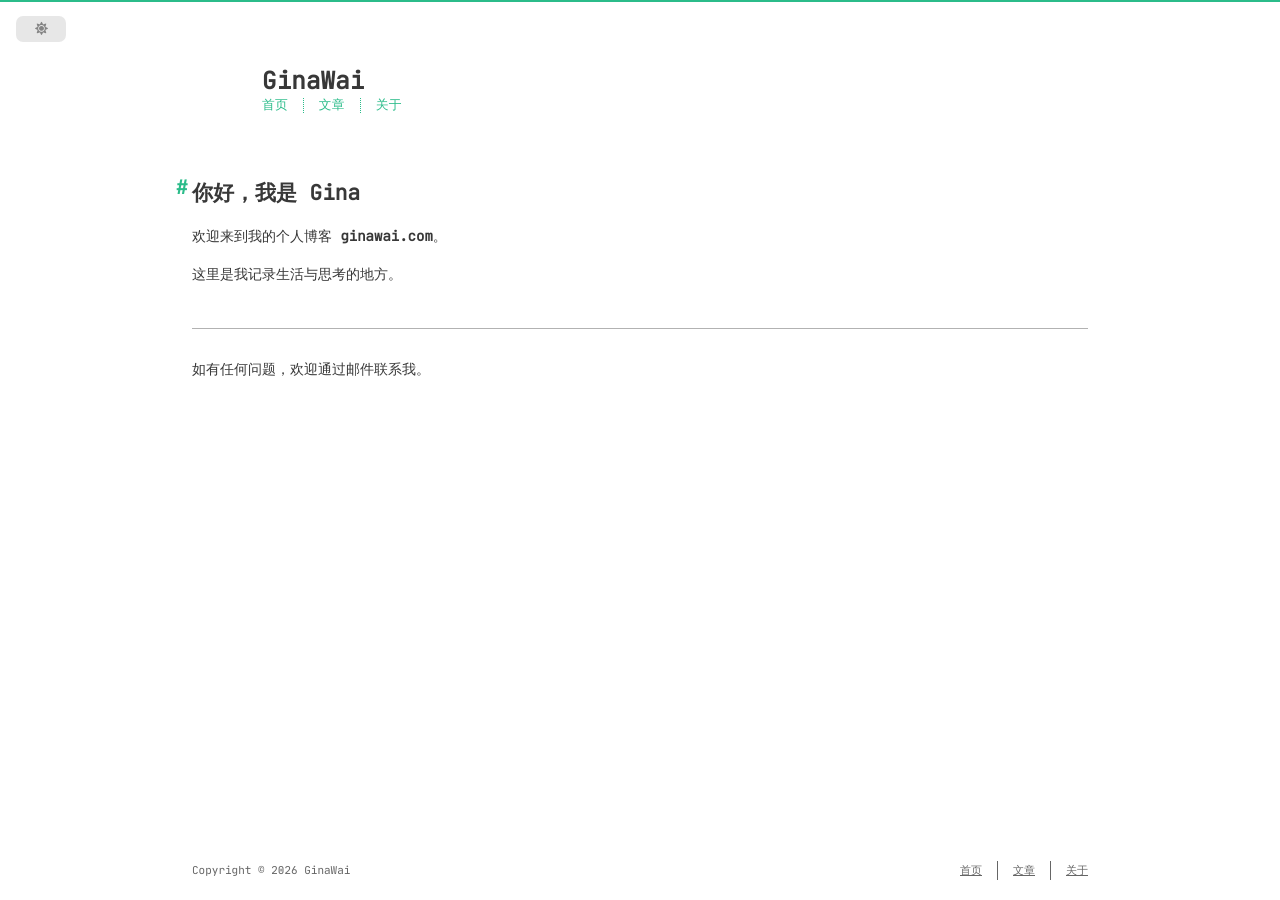
<file: about/index.html>
<!doctype html><html lang=en><head><link rel=stylesheet href=/lib/font-awesome/css/all.min.css><link rel=preload href=/lib/font-awesome/webfonts/fa-brands-400.woff2 as=font type=font/woff2 crossorigin=anonymous><link rel=preload href=/lib/font-awesome/webfonts/fa-regular-400.woff2 as=font type=font/woff2 crossorigin=anonymous><link rel=preload href=/lib/font-awesome/webfonts/fa-solid-900.woff2 as=font type=font/woff2 crossorigin=anonymous><link rel=preload href=/lib/JetBrainsMono/web/woff2/JetBrainsMono-Regular.woff2 as=font type=font/woff2 crossorigin=anonymous><meta charset=utf-8><meta http-equiv=X-UA-Compatible content="IE=edge"><title>关于我 | GinaWai</title><link rel=canonical href=https://ginawai.com/about/><meta name=description content="Gina 的个人博客"><meta name=viewport content="width=device-width,initial-scale=1"><meta name=robots content="all,follow"><meta name=googlebot content="index,follow,snippet,archive"><meta property="og:title" content="关于我"><meta property="og:description" content="你好，我是 Gina 欢迎来到我的个人博客 ginawai.com。
这里是我记录生活与思考的地方。
如有任何问题，欢迎通过邮件联系我。
"><meta property="og:type" content="article"><meta property="og:url" content="https://ginawai.com/about/"><meta property="og:site_name" content="GinaWai"><meta property="article:published_time" content="2026-06-01T00:00:00Z"><meta property="article:modified_time" content="2026-06-01T00:00:00Z"><meta name=twitter:card content="summary"><meta name=twitter:title content="关于我"><meta name=twitter:description content="你好，我是 Gina 欢迎来到我的个人博客 ginawai.com。
这里是我记录生活与思考的地方。
如有任何问题，欢迎通过邮件联系我。"><link rel=stylesheet href=/css/styles.3b1cc9572a109bce3644750504dba1f83e7b156c84bf9d6080d5e50a12a314f81634ddd7fe08fe8ab1864ca6730eee7ba30453d2469bfb63cdae77ea252ee211.css integrity="sha512-OxzJVyoQm842RHUFBNuh+D57FWyEv51ggNXlChKjFPgWNN3X/gj+irGGTKZzDu57owRT0kab+2PNrnfqJS7iEQ==" crossorigin=anonymous><link rel=icon type=image/x-icon href=https://ginawai.com/images/favicon.ico><link rel="shortcut icon" type=image/x-icon href=https://ginawai.com/images/favicon.ico><script>(function(){try{var n=localStorage.getItem("theme"),t=window.matchMedia&&window.matchMedia("(prefers-color-scheme: dark)").matches?"dark":"light",e=n||t;(e==="white"||e==="classic")&&(e="light",localStorage.setItem("theme",e)),e&&e!=="default"&&document.documentElement.classList.add("theme-"+e)}catch{}})()</script><script>document.documentElement.dataset.copyLabel="Copy",document.documentElement.dataset.copiedLabel="Copied!",document.documentElement.dataset.searchTitle="Search",document.documentElement.dataset.searchLoading="Loading…",document.documentElement.dataset.searchNoResults="No results found",document.documentElement.dataset.searchError="Search index failed to load.",document.documentElement.dataset.webmentionsEmpty="No mentions yet",document.documentElement.dataset.webmentionsAnon="Mention"</script></head><body class="max-width mx-auto px3 ltr"><div id=reading-progress class=reading-progress aria-hidden=true hidden></div><div class=theme-switcher></div><div class="content index py4"><header id=header><a href=https://ginawai.com/ class=h-card rel=me><div id=logo style=background-image:url(https://ginawai.com/images/logo.png)></div><div id=title><h1 class=p-name>GinaWai</h1></div></a><div id=nav><ul><li class=icon><a href=# aria-label=Menu><i class="fas fa-bars fa-2x" aria-hidden=true></i></a></li><li><a href=/>首页</a></li><li><a href=/posts/>文章</a></li><li><a href=/about/>关于</a></li></ul></div></header><article class=post itemscope itemtype=http://schema.org/BlogPosting><div class=content itemprop=articleBody><h2 id=你好我是-gina>你好，我是 Gina</h2><p>欢迎来到我的个人博客 <strong>ginawai.com</strong>。</p><p>这里是我记录生活与思考的地方。</p><hr><p>如有任何问题，欢迎通过邮件联系我。</p></div></article><footer id=footer><div class=footer-left>Copyright &copy; 2026 GinaWai</div><div class=footer-right><nav><ul><li><a href=/>首页</a></li><li><a href=/posts/>文章</a></li><li><a href=/about/>关于</a></li></ul></nav></div></footer></div><script src=/js/spa-router.637fb8d1996ee2706d24be5bfd0c84d094823e34cc6b64ae75e659a08a1dd5ace5e70ab5e1a405f4eef6eb3517e482131d3cbdc790307d24cf4b06fe2ed41cc1.js integrity="sha512-Y3+40Zlu4nBtJL5b/QyE0JSCPjTMa2SudeZZoIod1azl5wq14aQF9O726zUX5IITHTy9x5AwfSTPSwb+LtQcwQ==" crossorigin=anonymous defer></script><script src=/js/code-copy.c82195537f40dd8bba694424c2362c9bf5e9835816ddab480870f7753608648c2e99b169bc9ddbeada4a47087bbbc54a829bf01d8e7a962b9b72c2386a27bf38.js integrity="sha512-yCGVU39A3Yu6aUQkwjYsm/Xpg1gW3atICHD3dTYIZIwumbFpvJ3b6tpKRwh7u8VKgpvwHY56liubcsI4aie/OA==" crossorigin=anonymous defer></script><script src=/js/main.f407aa89274d755c5ad346255c02f1c63de8d4cee8ca9020befd7accf69487592cd58d4bd00a58b0fedc83b5572364edbed85693edbc73cb778578d16ce42920.js integrity="sha512-9AeqiSdNdVxa00YlXALxxj3o1M7oypAgvv16zPaUh1ks1Y1L0ApYsP7cg7VXI2TtvthWk+28c8t3hXjRbOQpIA==" crossorigin=anonymous defer></script><script src=/js/reading-progress.617d26a5b6ebdc1eac7cd9669c3c9a1a83ac3feaa01bee9d10752b58333f41c701e54ee8050fa09eb93cfacc18ee0f49664323ae5c5fd7b16fd5912184e21751.js integrity="sha512-YX0mpbbr3B6sfNlmnDyaGoOsP+qgG+6dEHUrWDM/QccB5U7oBQ+gnrk8+swY7g9JZkMjrlxf17Fv1ZEhhOIXUQ==" crossorigin=anonymous defer></script></body></html>
</file>
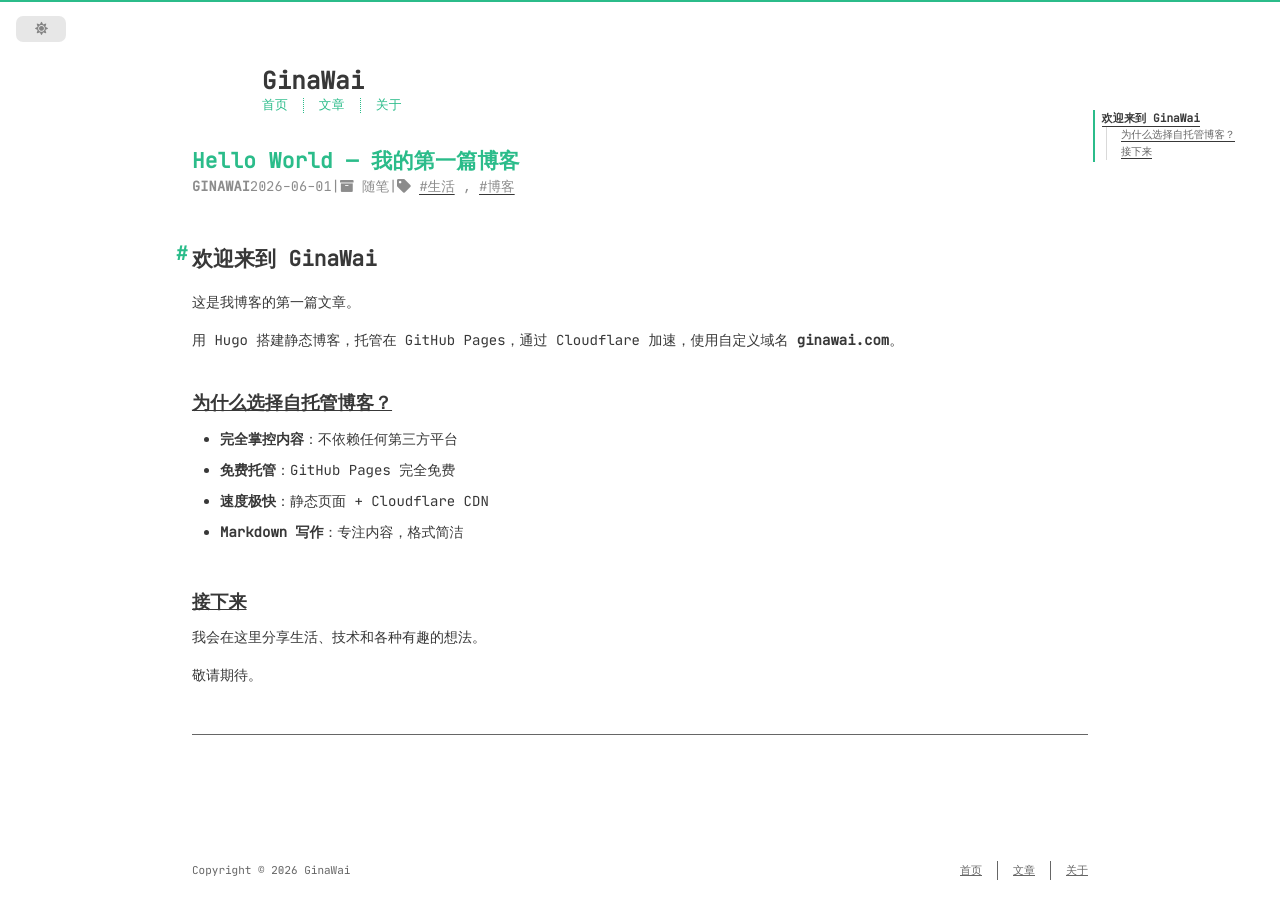
<file: posts/hello-world/index.html>
<!doctype html><html lang=en><head><link rel=stylesheet href=/lib/font-awesome/css/all.min.css><link rel=preload href=/lib/font-awesome/webfonts/fa-brands-400.woff2 as=font type=font/woff2 crossorigin=anonymous><link rel=preload href=/lib/font-awesome/webfonts/fa-regular-400.woff2 as=font type=font/woff2 crossorigin=anonymous><link rel=preload href=/lib/font-awesome/webfonts/fa-solid-900.woff2 as=font type=font/woff2 crossorigin=anonymous><link rel=preload href=/lib/JetBrainsMono/web/woff2/JetBrainsMono-Regular.woff2 as=font type=font/woff2 crossorigin=anonymous><meta charset=utf-8><meta http-equiv=X-UA-Compatible content="IE=edge"><title>Hello World — 我的第一篇博客 | GinaWai</title><link rel=canonical href=https://ginawai.com/posts/hello-world/><meta name=description content="Gina 的个人博客"><meta name=viewport content="width=device-width,initial-scale=1"><meta name=robots content="all,follow"><meta name=googlebot content="index,follow,snippet,archive"><meta property="og:title" content="Hello World — 我的第一篇博客"><meta property="og:description" content="欢迎来到 GinaWai 这是我博客的第一篇文章。
用 Hugo 搭建静态博客，托管在 GitHub Pages，通过 Cloudflare 加速，使用自定义域名 ginawai.com。
为什么选择自托管博客？ 完全掌控内容：不依赖任何第三方平台 免费托管：GitHub Pages 完全免费 速度极快：静态页面 + Cloudflare CDN Markdown 写作：专注内容，格式简洁 接下来 我会在这里分享生活、技术和各种有趣的想法。
"><meta property="og:type" content="article"><meta property="og:url" content="https://ginawai.com/posts/hello-world/"><meta property="og:site_name" content="GinaWai"><meta property="article:tag" content="生活"><meta property="article:tag" content="博客"><meta property="article:published_time" content="2026-06-01T00:00:00Z"><meta property="article:modified_time" content="2026-06-01T00:00:00Z"><meta name=twitter:card content="summary"><meta name=twitter:title content="Hello World — 我的第一篇博客"><meta name=twitter:description content="欢迎来到 GinaWai 这是我博客的第一篇文章。
用 Hugo 搭建静态博客，托管在 GitHub Pages，通过 Cloudflare 加速，使用自定义域名 ginawai.com。
为什么选择自托管博客？ 完全掌控内容：不依赖任何第三方平台 免费托管：GitHub Pages 完全免费 速度极快：静态页面 + Cloudflare CDN Markdown 写作：专注内容，格式简洁 接下来 我会在这里分享生活、技术和各种有趣的想法。"><script type=application/ld+json>{"@context":"https://schema.org","@type":"BlogPosting","author":{"@type":"Person","name":"GinaWai","url":"https://ginawai.com/"},"dateModified":"2026-06-01T00:00:00Z","datePublished":"2026-06-01T00:00:00Z","description":"欢迎来到 GinaWai 这是我博客的第一篇文章。\n用 Hugo 搭建静态博客，托管在 GitHub Pages，通过 Cloudflare 加速，使用自定义域名 ginawai.com。\n为什么选择自托管博客？ 完全掌控内容：不依赖任何第三方平台 免费托管：GitHub Pages 完全免费 速度极快：静态页面 + Cloudflare CDN Markdown 写作：专注内容，格式简洁 接下来 我会在这里分享生活、技术和各种有趣的想法。\n","headline":"Hello World — 我的第一篇博客","image":{"@type":"ImageObject","url":"https://ginawai.com/images/logo.png"},"inLanguage":"en","keywords":"生活, 博客","mainEntityOfPage":{"@id":"https://ginawai.com/posts/hello-world/","@type":"WebPage"},"publisher":{"@type":"Organization","logo":{"@type":"ImageObject","url":"https://ginawai.com/images/logo.png"},"name":"GinaWai"},"url":"https://ginawai.com/posts/hello-world/","wordCount":159}</script><link rel=stylesheet href=/css/styles.3b1cc9572a109bce3644750504dba1f83e7b156c84bf9d6080d5e50a12a314f81634ddd7fe08fe8ab1864ca6730eee7ba30453d2469bfb63cdae77ea252ee211.css integrity="sha512-OxzJVyoQm842RHUFBNuh+D57FWyEv51ggNXlChKjFPgWNN3X/gj+irGGTKZzDu57owRT0kab+2PNrnfqJS7iEQ==" crossorigin=anonymous><link rel=icon type=image/x-icon href=https://ginawai.com/images/favicon.ico><link rel="shortcut icon" type=image/x-icon href=https://ginawai.com/images/favicon.ico><script>(function(){try{var n=localStorage.getItem("theme"),t=window.matchMedia&&window.matchMedia("(prefers-color-scheme: dark)").matches?"dark":"light",e=n||t;(e==="white"||e==="classic")&&(e="light",localStorage.setItem("theme",e)),e&&e!=="default"&&document.documentElement.classList.add("theme-"+e)}catch{}})()</script><script>document.documentElement.dataset.copyLabel="Copy",document.documentElement.dataset.copiedLabel="Copied!",document.documentElement.dataset.searchTitle="Search",document.documentElement.dataset.searchLoading="Loading…",document.documentElement.dataset.searchNoResults="No results found",document.documentElement.dataset.searchError="Search index failed to load.",document.documentElement.dataset.webmentionsEmpty="No mentions yet",document.documentElement.dataset.webmentionsAnon="Mention"</script></head><body class="max-width mx-auto px3 ltr"><div id=reading-progress class=reading-progress aria-hidden=true hidden></div><div class=theme-switcher></div><div class="content index py4"><header id=header><a href=https://ginawai.com/ class=h-card rel=me><div id=logo style=background-image:url(https://ginawai.com/images/logo.png)></div><div id=title><h1 class=p-name>GinaWai</h1></div></a><div id=nav><ul><li class=icon><a href=# aria-label=Menu><i class="fas fa-bars fa-2x" aria-hidden=true></i></a></li><li><a href=/>首页</a></li><li><a href=/posts/>文章</a></li><li><a href=/about/>关于</a></li></ul></div></header><article class="post h-entry" itemscope itemtype=http://schema.org/BlogPosting><header><h1 class="posttitle p-name" itemprop="name headline">Hello World — 我的第一篇博客</h1><div class=meta><span class="author p-author" itemprop=author itemscope itemtype=http://schema.org/Person><span itemprop=name>GinaWai</span></span><div class=postdate><time class=dt-published datetime="2026-06-01 00:00:00 +0000 UTC" itemprop=datePublished>2026-06-01</time></div><div class=article-category><i class="fas fa-archive"></i>
<a class=category-link href=/categories/%E9%9A%8F%E7%AC%94>随笔</a></div><div class=article-tag><i class="fas fa-tag"></i>
<a class=tag-link href=/tags/%E7%94%9F%E6%B4%BB rel=tag>生活</a>
,
<a class=tag-link href=/tags/%E5%8D%9A%E5%AE%A2 rel=tag>博客</a></div></div></header><div id=toc><nav id=TableOfContents><ul><li><a href=#欢迎来到-ginawai>欢迎来到 GinaWai</a><ul><li><a href=#为什么选择自托管博客>为什么选择自托管博客？</a></li><li><a href=#接下来>接下来</a></li></ul></li></ul></nav></div><div class="content e-content" itemprop=articleBody><h2 id=欢迎来到-ginawai>欢迎来到 GinaWai</h2><p>这是我博客的第一篇文章。</p><p>用 Hugo 搭建静态博客，托管在 GitHub Pages，通过 Cloudflare 加速，使用自定义域名 <strong>ginawai.com</strong>。</p><h3 id=为什么选择自托管博客>为什么选择自托管博客？</h3><ul><li><strong>完全掌控内容</strong>：不依赖任何第三方平台</li><li><strong>免费托管</strong>：GitHub Pages 完全免费</li><li><strong>速度极快</strong>：静态页面 + Cloudflare CDN</li><li><strong>Markdown 写作</strong>：专注内容，格式简洁</li></ul><h3 id=接下来>接下来</h3><p>我会在这里分享生活、技术和各种有趣的想法。</p><p>敬请期待。</p></div></article><nav class=post-nav></nav><footer id=footer><div class=footer-left>Copyright &copy; 2026 GinaWai</div><div class=footer-right><nav><ul><li><a href=/>首页</a></li><li><a href=/posts/>文章</a></li><li><a href=/about/>关于</a></li></ul></nav></div></footer></div><script src=/js/spa-router.637fb8d1996ee2706d24be5bfd0c84d094823e34cc6b64ae75e659a08a1dd5ace5e70ab5e1a405f4eef6eb3517e482131d3cbdc790307d24cf4b06fe2ed41cc1.js integrity="sha512-Y3+40Zlu4nBtJL5b/QyE0JSCPjTMa2SudeZZoIod1azl5wq14aQF9O726zUX5IITHTy9x5AwfSTPSwb+LtQcwQ==" crossorigin=anonymous defer></script><script src=/js/code-copy.c82195537f40dd8bba694424c2362c9bf5e9835816ddab480870f7753608648c2e99b169bc9ddbeada4a47087bbbc54a829bf01d8e7a962b9b72c2386a27bf38.js integrity="sha512-yCGVU39A3Yu6aUQkwjYsm/Xpg1gW3atICHD3dTYIZIwumbFpvJ3b6tpKRwh7u8VKgpvwHY56liubcsI4aie/OA==" crossorigin=anonymous defer></script><script src=/js/main.f407aa89274d755c5ad346255c02f1c63de8d4cee8ca9020befd7accf69487592cd58d4bd00a58b0fedc83b5572364edbed85693edbc73cb778578d16ce42920.js integrity="sha512-9AeqiSdNdVxa00YlXALxxj3o1M7oypAgvv16zPaUh1ks1Y1L0ApYsP7cg7VXI2TtvthWk+28c8t3hXjRbOQpIA==" crossorigin=anonymous defer></script><script src=/js/reading-progress.617d26a5b6ebdc1eac7cd9669c3c9a1a83ac3feaa01bee9d10752b58333f41c701e54ee8050fa09eb93cfacc18ee0f49664323ae5c5fd7b16fd5912184e21751.js integrity="sha512-YX0mpbbr3B6sfNlmnDyaGoOsP+qgG+6dEHUrWDM/QccB5U7oBQ+gnrk8+swY7g9JZkMjrlxf17Fv1ZEhhOIXUQ==" crossorigin=anonymous defer></script></body></html>
</file>
